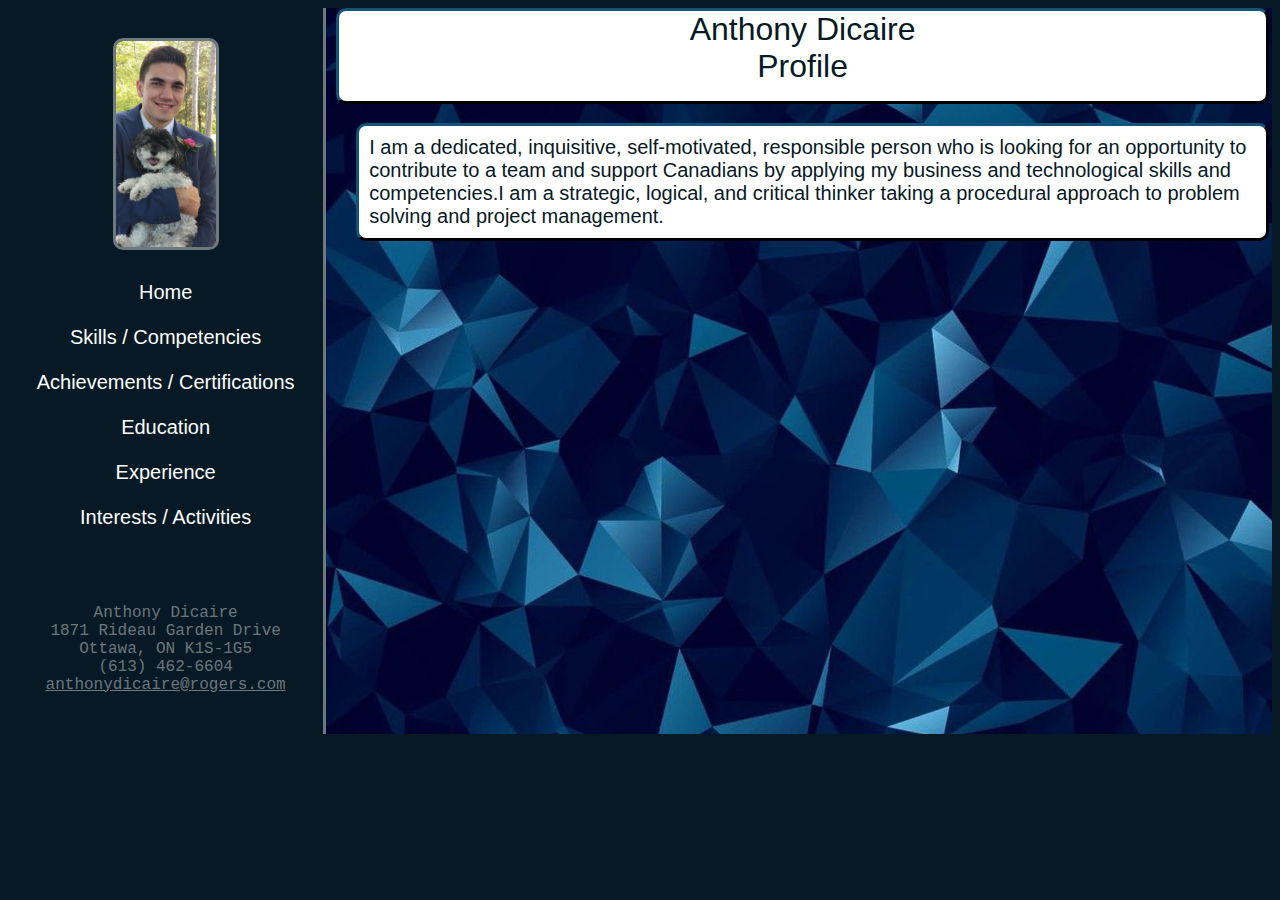
<file: index.html>
<!DOCTYPE html>
<head>
    <!-- Define program properties and include files -->
    <meta charset = "UTF-8">
    <link rel = "stylesheet" href = "chart.css">
    <script type = "text/javascript" src = "script.js"></script>
    <title>Anthony Dicaire.com</title>
</head>
<body style = "background-color: #061924" onload="init()">
    <div id = "Container">
        <div id = "Sidebar">

            <!-- Render icon image -->
            <img id = "ProfileIcon" src = "resources/anthony.png"><br>
            
            <!-- Render buttons -->
            <div id = "buttons">
                <button id = "HomeButton" onclick="setState(0)"> Home </button>
                <button id = "SkillsButton" onclick="setState(1)">Skills / Competencies</button>
                <button id = "AchievementsButton" onclick="setState(2)">Achievements / Certifications</button>
                <button id = "EducationButton" onclick="setState(3)">Education</button>
                <button id = "Experience" onclick="setState(4)">Experience</button>
                <button id = "InterestsButton" onclick="setState(5)">Interests /  Activities</button>
            </div>

            <!-- Render contact info -->
            <div id = "ContactInfoBlock">
                <span id = "ContactInfo">Anthony Dicaire</span> <br>
                <span id = "ContactInfo">1871 Rideau Garden Drive</span> <br>
                <span id = "ContactInfo">Ottawa, ON K1S-1G5</span> <br>
                <span id = "ContactInfo">(613) 462-6604</span> <br>
                <a href = "mailto:anthonydicaire@rogers.com" id = "ContactInfo">anthonydicaire@rogers.com</a> <br>
            </div>
        </div>
        <div id = "ContentPane" style="background-image: url(resources/background1.png);background-size: cover;">
            <!-- Render title text block -->
            <div class = "HeadBlock" id = "TitleBlock"> </div>
            
            <!-- Render information and image text blocks -->
            <div class = "Block" id = "Block1" style = "height: fit-content; margin-left: 30px;"> </div>
            <div class = "Block" id = "Block2" style = "height: fit-content; margin-left: 30px;"> </div>
            <div class = "Block" id = "Block3" style = "height: fit-content; margin-left: 30px;"> </div>
        </div>
    </div>
</body>
</file>
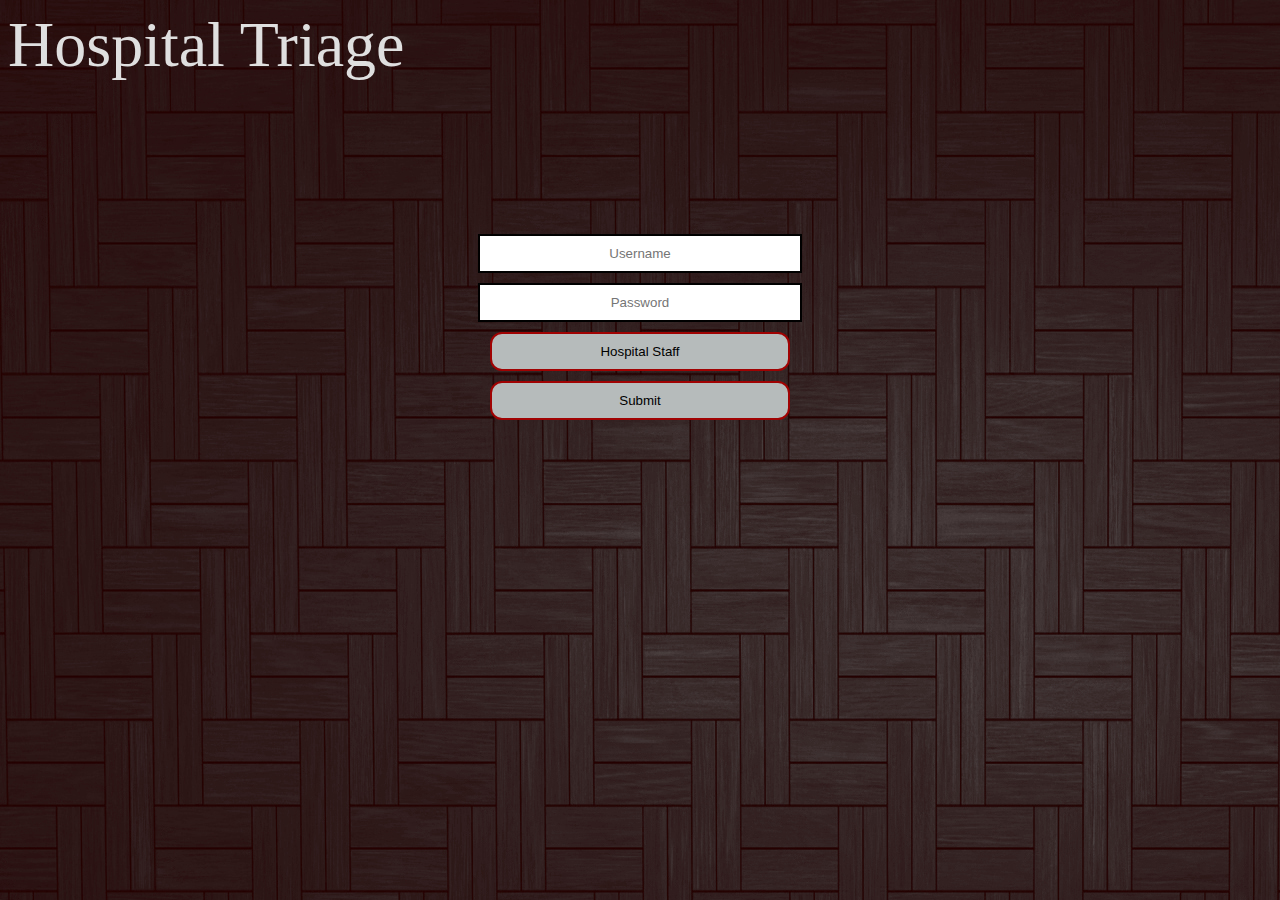
<file: triage_src/Index.html>
<!DOCTYPE html>
<html lang="en">
<head>
    <meta charset="UTF-8">
    <meta name="viewport" content="width=device-width, initial-scale=1.0">
    <link rel="stylesheet" type="text/css" href="TriageChart.css"> 
    <title>Triage - Login</title>
    <script src="TriageCore.js"></script>

</head>
<header>Hospital Triage</header>
<body>
    <div class="centered">
        <input type="text" class="usernameInput" placeholder="Username" id="usernameInput">
        <input type="password" class="passwordInput" placeholder="Password" id="passwordInput">

        <div id="patientInputs">
            <input type="text" placeholder="Name">
            <input type="text" placeholder="Age">
            <input type="text" placeholder="Gender">
            <input type="text" placeholder="Health Card Number">
        </div>

        <button class="switchButton" id="switchButton" onclick="switchUserType()">Hospital Staff</button>
        <button class="submitUserPass" id="submitUserPass" onclick="submitUserPass()">Submit</button>
       
    </div>
</body>
</html>
</file>
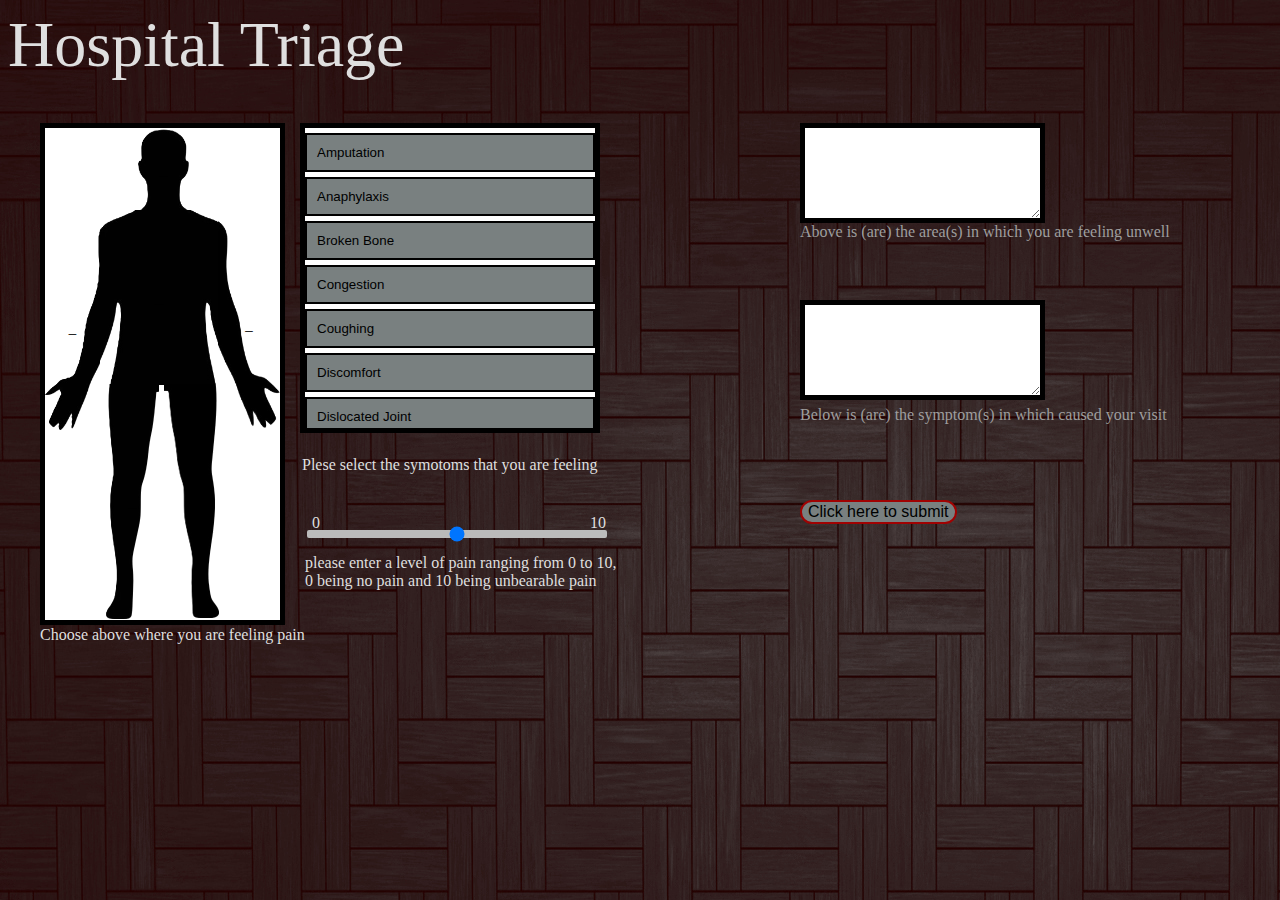
<file: triage_src/Triage.html>
<!DOCTYPE html>
<html lang="en">
<head>
    <meta charset="UTF-8">
    <meta name="viewport" content="width=device-width, initial-scale=1.0">

    <link rel="stylesheet" type="text/css" href="TriageChart.css"> 
    <script src="TriageCore.js"></script>

    <title>Triage</title>
</head>
<body onload="init()">
    <div class="body_background">
        <input id="painLevel" type="range" min="0" max="10" value="5" step="1" aria-label="Select Pain Level">
        <p class = pain_slider_message>please enter a level of pain ranging from 0 to 10, 0 being no pain and 10 being unbearable pain</p>
        <p class = pain_slider_0>0</p>
        <p class = pain_slider_10>10</p>
    </div>

    <div class = "scroll-box">
        <button class = "scrollButton" onclick="toggleSymptoms('Amputation')">Amputation</button>
        <button class = "scrollButton" onclick="toggleSymptoms('Anaphylaxis')">Anaphylaxis</button>
        <button class = "scrollButton" onclick="toggleSymptoms('Broken Bone')">Broken Bone</button>
        <button class = "scrollButton" onclick="toggleSymptoms('Congestion')">Congestion</button>
        <button class = "scrollButton" onclick="toggleSymptoms('Coughing')">Coughing</button>
        <button class = "scrollButton" onclick="toggleSymptoms('Discomfort')">Discomfort</button>
        <button class = "scrollButton" onclick="toggleSymptoms('Dislocated Joint')">Dislocated Joint</button>
        <button class = "scrollButton" onclick="toggleSymptoms('Fever')">Fever</button>
        <button class = "scrollButton" onclick="toggleSymptoms('Heat Stroke')">Heat Stroke</button>
        <button class = "scrollButton" onclick="toggleSymptoms('Hypothermia')">Hypothermia</button>
        <button class = "scrollButton" onclick="toggleSymptoms('Major Bleeding')">Major Bleeding</button>
        <button class = "scrollButton" onclick="toggleSymptoms('Minor Bleeding')">Minor Bleeding</button>
        <button class = "scrollButton" onclick="toggleSymptoms('Major Bruising')">Major Bruising</button>
        <button class = "scrollButton" onclick="toggleSymptoms('Muscle Pain')">Muscle Pain</button>
        <button class = "scrollButton" onclick="toggleSymptoms('Overdose')">Overdose</button>
        <button class = "scrollButton" onclick="toggleSymptoms('Pain')">Pain</button>
        <button class = "scrollButton" onclick="toggleSymptoms('Poison')">Poison</button>
        <button class = "scrollButton" onclick="toggleSymptoms('Weird Lump')">Weird Lump</button>
    </div>
    <p class="scrollBox">Plese select the symotoms that you are feeling</p>

    <div>
    <textarea class="bodyPartChosen" id="bodyPartChosen" rows="3" readonly aria-label="Body part chosen"></textarea>
    <textarea class="symptomsChosen" id="symptomsChosen" rows="3" readonly aria-label="Symptoms Chosen"></textarea>

    <header> Hospital Triage</header>
    <button id="Head" class="body-part" type="button" onclick="toggleButton('Head','Head')">_</button>
    <button id="Body" class="body-part" type="button" onclick="toggleButton('Body','Body')">_</button>
    <button id="Right-Leg" class="body-part" type="button" onclick="toggleButton('Right-Leg','Right Leg')">_</button>
    <button id="Left-Leg" class="body-part" type="button" onclick="toggleButton('Left-Leg', 'Left Leg')">_</button>
    <button id="Right-Arm" class="body-part" type="button" onclick="toggleButton('Right-Arm', 'Right Arm')">_</button>
    <button id="Left-Arm" class="body-part" type="button" onclick="toggleButton('Left-Arm', 'Left Arm')">_</button>
    <p class="bodyBox">Choose above where you are feeling pain</p>
    <p class="chosenPart">Above is (are) the area(s) in which you are feeling unwell</p>
    <p class="chosenSymptom">Below is (are) the symptom(s) in which caused your visit</p>
    </div>

    <button id="sendButton" class = "sendButton" type="button" onclick="toggleSendButton()">Click here to submit</button>
</body>
</html>
</file>
<file: chart.css>
* {
    color: white;  
    font-size: 16px;
    font-family: 'Courier New', Courier, monospace
}

#Title {
    font-size: 32px;
    font-family: 'Gill Sans', 'Gill Sans MT', Calibri, 'Trebuchet MS', sans-serif;
}

#Container {
    display: flex;
    min-height: 726px;
}

#Sidebar {
    text-align: center;
    border-right-style: solid;
    border-right-color: #ffffff6a;
    border-right-width: 3px;
    flex: 1;
}

#ContentPane {
    color: black;
    flex: 3;
}


#ContactInfo {
    color: #ffffff6a;
    font-size: 16px;
}

#ContactInfoBlock {
    margin-top: 20%;
}

button {
    background-color: #061924;
    font-family: 'Gill Sans', 'Gill Sans MT', Calibri, 'Trebuchet MS', sans-serif;
    border-style: none;
    width: 100%;
    height: 45px;
    transition: 0.25s;
    font-size: 20px;
}

#buttons {
    margin-top: 50%;
}

#ProfileIcon {
    width: 100px;
    border-radius: 10px;
    border-style: solid;
    margin-bottom: -45%;
    margin-top: 30px;
    border-color: #ffffff6a;
}

button:hover {
    background-color: white;
    color: #061924;
    font-size: 21px;
}

div.HeadBlock {
    background-color: white;
    font-size: 32px;
    font-style: bold;
    color: #061924;
    font-family: 'Gill Sans', 'Gill Sans MT', Calibri, 'Trebuchet MS', sans-serif;
    text-align: center;
    width: inherit;
    height: 90px;
    border-style: outset;
    margin-left: 10px;
    margin-right: 3px;
    border-color: #061924;
    border-radius: 10px;
}

div.Block {
    background-color: white;
    color: #061924;
    font-family: 'Gill Sans', 'Gill Sans MT', Calibri, 'Trebuchet MS', sans-serif;
    font-size: 20px;
    border-style: outset;
    margin-top: 2%;
    margin-left: 10px;
    margin-right: 3px;
    height: 120px;
    border-color: #061924;
    padding-left: 20px;
    padding-right: 20px;
    padding-top: 10px;
    flex-direction: row;
    display: flex;
    flex-direction: row;
    border-radius: 10px;
    padding: 10px;
}

#background {
    width: inherit;
    height: inherit;
}

h1 {
    font-style: bold;
    font-family: 'Gill Sans', 'Gill Sans MT', Calibri, 'Trebuchet MS', sans-serif;
    color: #061924;
    text-align: center;
}
</file>
<file: triage_src/TriageChart.css>
.body_background {
  background-color: rgb(255, 255, 255);;
    border: 5px solid black;
    padding: 20px; 
    width: 195px;
    height: 452px; 
    position: absolute;
    top: 123px;
    left: 40px;
}

.body-part {
  background-size: cover;
  border: none;
  cursor: pointer;
  position: absolute;
}

.body-part:hover,
.body-part:active {
  transform: translateY(2px);
}

#Head {
  background-image: url('resources/Head.png');
  width: 53px;
  height: 81px;
  top: 129px;
  left: 137px;
}

#Body {
  background-image: url('resources/Body.png');
  width: 118px;
  height: 174.5px;
  top: 210px;
  left: 100px;
}

#Left-Leg {
  background-image: url('resources/LeftLeg.png');
  width: 55px;
  height: 234px;
  top: 384px;
  left: 164px;
}

#Right-Leg {
  background-image: url('resources/RightLeg.png');
  width: 53px;
  height: 235px;
  top: 384px;
  left: 106px;
  padding: 0; 
}

#Left-Arm {
  background-image: url('resources/LeftArm.png');
  width: 62px;
  height: 208px;
  top: 220px;
  left: 218px;
}

#Right-Arm {
  background-image: url('resources/RightArm.png');
  width: 55px;
  height: 205px;
  top: 225px;
  left: 45px;
}

body input[type="range"] {
  width: 300px;
  position: absolute;
  top: 400px;
  left: 260px;
}

body input[type="range"]::-webkit-slider-thumb {
  background-color: rgb(160, 2, 2);
  width: 20px;
  height: 20px;
  border-radius: 50%;
  cursor: pointer;
  margin-top: -4px;
}

body input[type="range"]::-webkit-slider-runnable-track {
  width: 100%;
  height: 8px;
  cursor: pointer;
  background: #bbbbbb;
  border-radius: 2px;
}

body {
  transition: background-color 0.5s ease; 
  background-image: url(resources/GreyBackground.jpg);
}

.pain_slider_message{
  position: absolute;
  top: 410px;
  left: 260px;
  width: 320px;
  color: rgb(223, 223, 223);
}

.bodyBox{
  position: absolute;
  top: 610px;
  left: 40px;
  width: 320px;
  color: rgb(223, 223, 223);
}

.pain_slider_0{
  position: absolute;
  top: 370px;
  left: 267px;
  color: rgb(223, 223, 223);
}

.pain_slider_10{
  position: absolute;
  top: 370px;
  left: 545px;
  color: rgb(223, 223, 223);
}

.scroll-box {
  width: 290px; 
  height: 300px; 
  overflow-y: scroll; 
  background-color: rgb(255, 255, 255);
  position: absolute;
  top: 123px;
  left: 300px;
  border: 5px solid black;
}

.scrollButton {
  display: block;
  width: 100%; 
  padding: 10px;
  margin: 5px 0;
  text-align: left;
  background-color: #798080;
  border: 2px solid #000000;
  cursor: pointer;
}

.scrollBox{
  position: absolute;
  top: 440px;
  left: 302px;
  color: rgb(223, 223, 223);
}

.scrollButton:hover {
  background-color: #e0e0e0;
}

header{
  font-size: 64px;
  color: rgb(223, 223, 223);
}
.bodyPartChosen {
  background-color: rgb(255, 255, 255);;
  border: 5px solid black;
  padding: 20px; 
  width: 195px;
  height: 50px; 
  position: absolute;
  top: 123px;
  left: 800px;
}
.symptomsChosen {
  background-color: rgb(255, 255, 255);
  border: 5px solid black;
  padding: 20px; 
  width: 195px;
  height: 50px; 
  position: absolute;
  top: 300px;
  left: 800px;
}

.chosenPart{
  position: absolute;
  top: 207px;
  left: 800px;
  color: rgb(158, 158, 158);
}
.chosenSymptom{
  position: absolute;
  top: 390px;
  left: 800px;
  color: rgb(158, 158, 158);
}

.sendButton{
  position: absolute;
  top: 500px;
  left: 800px;
  background-color: #798080;
  border: 2px solid rgb(160, 2, 2);
  border-radius: 12px;
  font-size: 16px;
}

.sendButton:active {
  transform: translateY(2px);
}

.centered {
  display: flex;
  flex-direction: column;
  align-items: center;
  justify-content: center;
  height: 500px;
}

.usernameInput,
.passwordInput {
  width: 300px;
  padding: 10px;
  text-align: center;
  margin-bottom: 10px;
  border: 2px solid rgb(0, 0, 0);
}
#patientInputs {
  display: none;
  text-align: center;
}

#patientInputs input {
  width: 310px;
  box-sizing: border-box;
  padding: 10px;
  text-align: center;
  margin-bottom: 10px;
  display: block; 
  margin: 10px; 
  border: 2px solid rgb(0, 0, 0);
}

.switchButton,
.submitUserPass {
  width: 300px;
  padding: 10px;
  text-align: center;
  margin-bottom: 10px;
  background-color: #b6bbbb;
  border: 2px solid rgb(160, 2, 2);
  border-radius: 12px;
}

.switchButton:active {
  transform: translateY(2px);
}

.submitUserPass:active {
  transform: translateY(2px);
}
</file>
